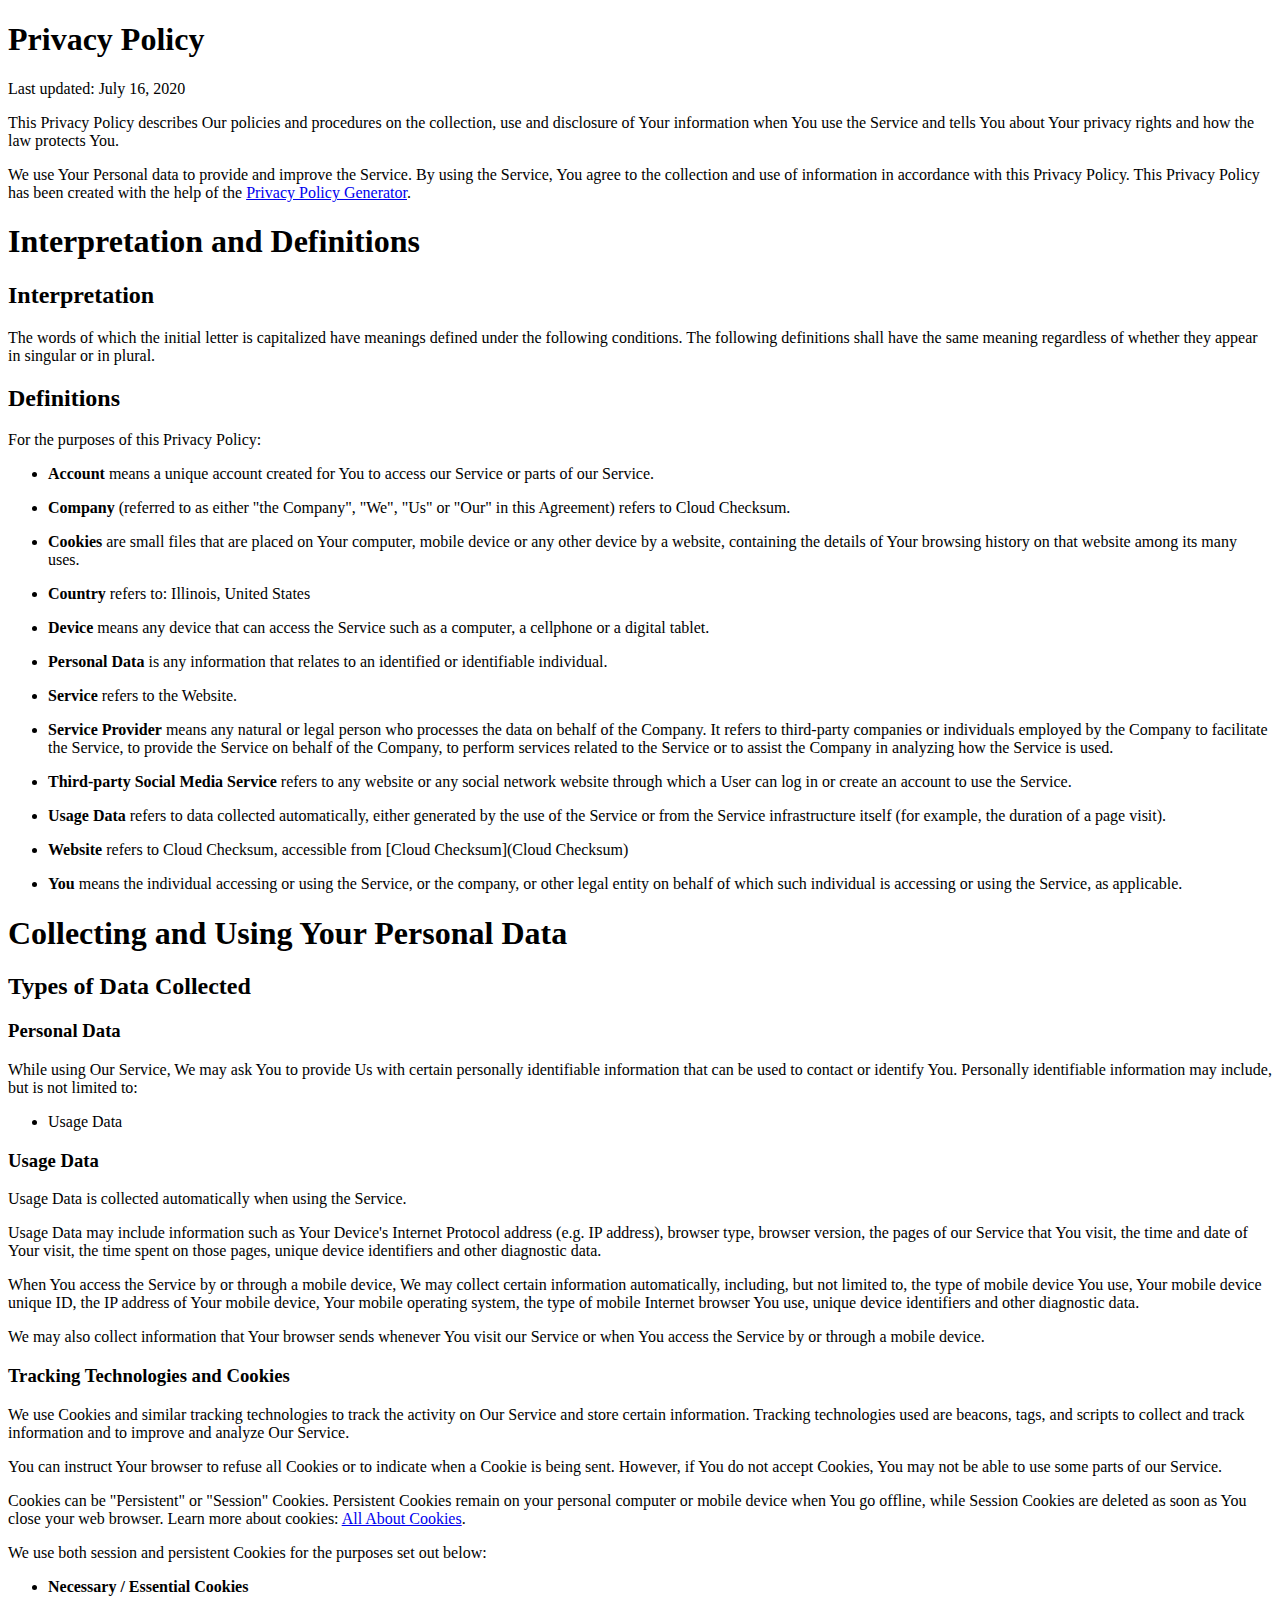
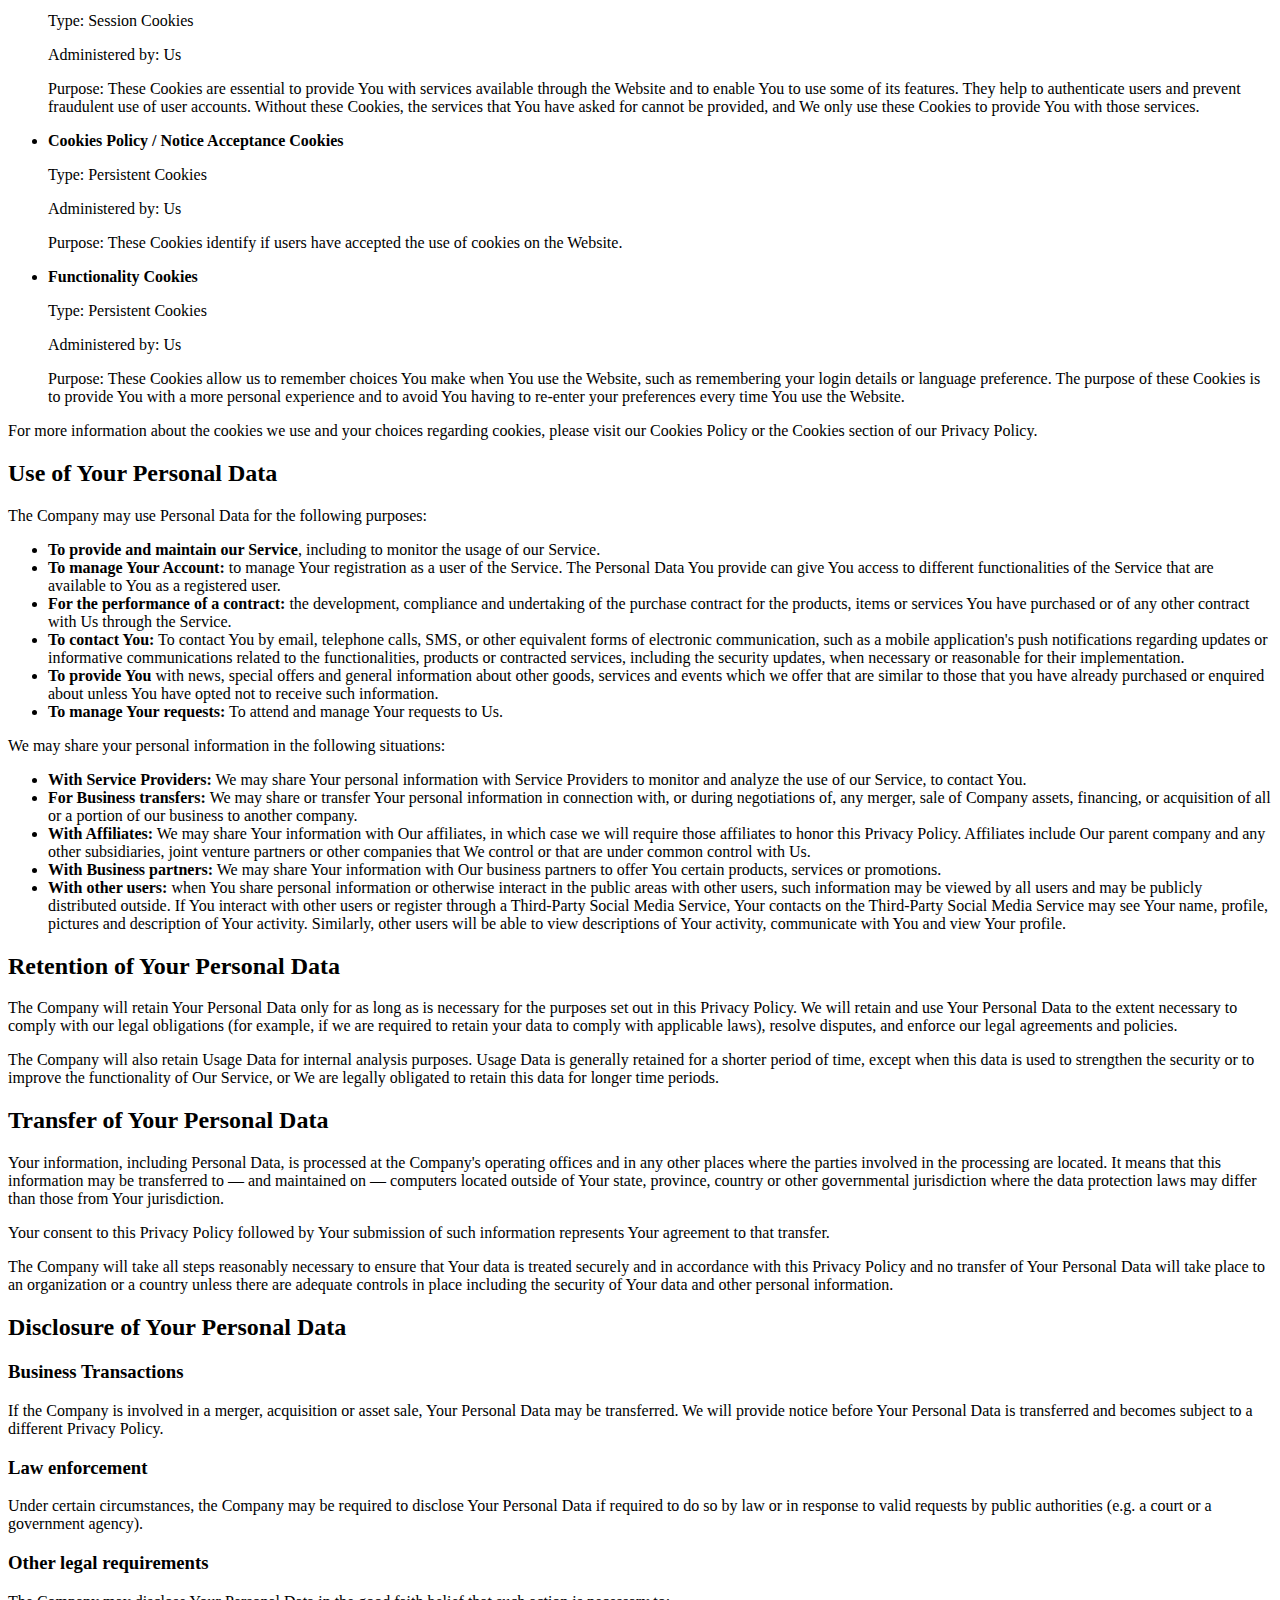
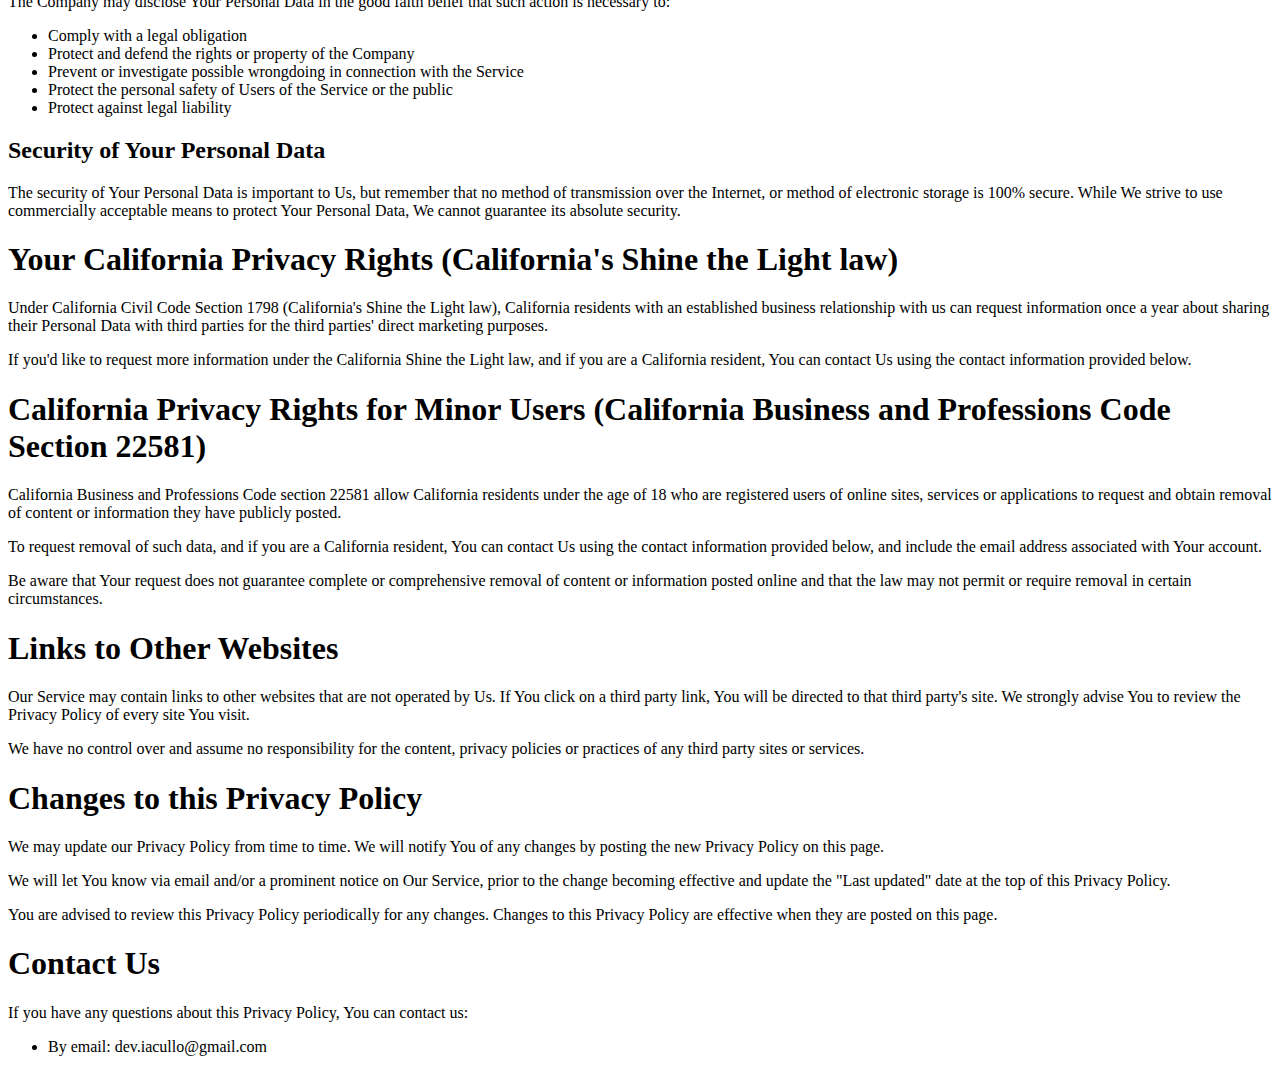
<file: docs/privacy-policy.html>
<!doctype html>
<html lang="en">

<head>
  <meta charset="utf-8">
  <title>Privacy Policy - Cloud Checksum</title>
  <meta name="viewport" content="width=device-width, initial-scale=1">

  <link rel="apple-touch-icon" sizes="180x180" href="./images/icons/apple-touch-icon.png">
  <link rel="icon" type="image/png" sizes="32x32" href="./images/icons/favicon-32x32.png">
  <link rel="icon" type="image/png" sizes="16x16" href="./images/icons/favicon-16x16.png">
  <link rel="manifest" href="./site.webmanifest">
  <link rel="mask-icon" href="./images/icons/safari-pinned-tab.svg" color="#006297">
  <link rel="shortcut icon" href="./images/icons/favicon.ico">
  <meta name="msapplication-TileColor" content="#006297">
  <meta name="msapplication-config" content="./browserconfig.xml">
  <meta name="theme-color" content="#ffffff">
</head>

<body>
  <h1>Privacy Policy</h1>
  <p>Last updated: July 16, 2020</p>
  <p>This Privacy Policy describes Our policies and procedures on the collection, use and disclosure of Your information when You use the Service and tells You about Your privacy rights and how the law protects You.</p>
  <p>We use Your Personal data to provide and improve the Service. By using the Service, You agree to the collection and use of information in accordance with this Privacy Policy. This Privacy Policy has been created with the help of the <a href="https://www.termsfeed.com/privacy-policy-generator/" target="_blank">Privacy Policy Generator</a>.</p>
  <h1>Interpretation and Definitions</h1>
  <h2>Interpretation</h2>
  <p>The words of which the initial letter is capitalized have meanings defined under the following conditions. The following definitions shall have the same meaning regardless of whether they appear in singular or in plural.</p>
  <h2>Definitions</h2>
  <p>For the purposes of this Privacy Policy:</p>
  <ul>
    <li><p><strong>Account</strong> means a unique account created for You to access our Service or parts of our Service.</p></li>
    <li><p><strong>Company</strong> (referred to as either &quot;the Company&quot;, &quot;We&quot;, &quot;Us&quot; or &quot;Our&quot; in this Agreement) refers to Cloud Checksum.</p></li>
    <li><p><strong>Cookies</strong> are small files that are placed on Your computer, mobile device or any other device by a website, containing the details of Your browsing history on that website among its many uses.</p></li>
    <li><p><strong>Country</strong> refers to: Illinois,  United States</p></li>
    <li><p><strong>Device</strong> means any device that can access the Service such as a computer, a cellphone or a digital tablet.</p></li>
    <li><p><strong>Personal Data</strong> is any information that relates to an identified or identifiable individual.</p></li>
    <li><p><strong>Service</strong> refers to the Website.</p></li>
    <li><p><strong>Service Provider</strong> means any natural or legal person who processes the data on behalf of the Company. It refers to third-party companies or individuals employed by the Company to facilitate the Service, to provide the Service on behalf of the Company, to perform services related to the Service or to assist the Company in analyzing how the Service is used.</p></li>
    <li><p><strong>Third-party Social Media Service</strong> refers to any website or any social network website through which a User can log in or create an account to use the Service.</p></li>
    <li><p><strong>Usage Data</strong> refers to data collected automatically, either generated by the use of the Service or from the Service infrastructure itself (for example, the duration of a page visit).</p></li>
    <li><p><strong>Website</strong> refers to Cloud Checksum, accessible from [Cloud Checksum](Cloud Checksum)</p></li>
    <li><p><strong>You</strong> means the individual accessing or using the Service, or the company, or other legal entity on behalf of which such individual is accessing or using the Service, as applicable.</p></li>
  </ul>
  <h1>Collecting and Using Your Personal Data</h1>
  <h2>Types of Data Collected</h2>
  <h3>Personal Data</h3>
  <p>While using Our Service, We may ask You to provide Us with certain personally identifiable information that can be used to contact or identify You. Personally identifiable information may include, but is not limited to:</p>
  <ul>
    <li>Usage Data</li>
  </ul>
  <h3>Usage Data</h3>
  <p>Usage Data is collected automatically when using the Service.</p>
  <p>Usage Data may include information such as Your Device's Internet Protocol address (e.g. IP address), browser type, browser version, the pages of our Service that You visit, the time and date of Your visit, the time spent on those pages, unique device identifiers and other diagnostic data.</p>
  <p>When You access the Service by or through a mobile device, We may collect certain information automatically, including, but not limited to, the type of mobile device You use, Your mobile device unique ID, the IP address of Your mobile device, Your mobile operating system, the type of mobile Internet browser You use, unique device identifiers and other diagnostic data.</p>
  <p>We may also collect information that Your browser sends whenever You visit our Service or when You access the Service by or through a mobile device.</p>
  <h3>Tracking Technologies and Cookies</h3>
  <p>We use Cookies and similar tracking technologies to track the activity on Our Service and store certain information. Tracking technologies used are beacons, tags, and scripts to collect and track information and to improve and analyze Our Service.</p>
  <p>You can instruct Your browser to refuse all Cookies or to indicate when a Cookie is being sent. However, if You do not accept Cookies, You may not be able to use some parts of our Service.</p>
  <p>Cookies can be &quot;Persistent&quot; or &quot;Session&quot; Cookies. Persistent Cookies remain on your personal computer or mobile device when You go offline, while Session Cookies are deleted as soon as You close your web browser. Learn more about cookies: <a href="https://www.termsfeed.com/blog/cookies/" target="_blank">All About Cookies</a>.</p>
  <p>We use both session and persistent Cookies for the purposes set out below:</p>
  <ul>
    <li>
      <p><strong>Necessary / Essential Cookies</strong></p>
      <p>Type: Session Cookies</p>
      <p>Administered by: Us</p>
      <p>Purpose: These Cookies are essential to provide You with services available through the Website and to enable You to use some of its features. They help to authenticate users and prevent fraudulent use of user accounts. Without these Cookies, the services that You have asked for cannot be provided, and We only use these Cookies to provide You with those services.</p>
    </li>
    <li>
      <p><strong>Cookies Policy / Notice Acceptance Cookies</strong></p>
      <p>Type: Persistent Cookies</p>
      <p>Administered by: Us</p>
      <p>Purpose: These Cookies identify if users have accepted the use of cookies on the Website.</p>
    </li>
    <li>
      <p><strong>Functionality Cookies</strong></p>
      <p>Type: Persistent Cookies</p>
      <p>Administered by: Us</p>
      <p>Purpose: These Cookies allow us to remember choices You make when You use the Website, such as remembering your login details or language preference. The purpose of these Cookies is to provide You with a more personal experience and to avoid You having to re-enter your preferences every time You use the Website.</p>
    </li>
  </ul>
  <p>For more information about the cookies we use and your choices regarding cookies, please visit our Cookies Policy or the Cookies section of our Privacy Policy.</p>
  <h2>Use of Your Personal Data</h2>
  <p>The Company may use Personal Data for the following purposes:</p>
  <ul>
    <li><strong>To provide and maintain our Service</strong>, including to monitor the usage of our Service.</li>
    <li><strong>To manage Your Account:</strong> to manage Your registration as a user of the Service. The Personal Data You provide can give You access to different functionalities of the Service that are available to You as a registered user.</li>
    <li><strong>For the performance of a contract:</strong> the development, compliance and undertaking of the purchase contract for the products, items or services You have purchased or of any other contract with Us through the Service.</li>
    <li><strong>To contact You:</strong> To contact You by email, telephone calls, SMS, or other equivalent forms of electronic communication, such as a mobile application's push notifications regarding updates or informative communications related to the functionalities, products or contracted services, including the security updates, when necessary or reasonable for their implementation.</li>
    <li><strong>To provide You</strong> with news, special offers and general information about other goods, services and events which we offer that are similar to those that you have already purchased or enquired about unless You have opted not to receive such information.</li>
    <li><strong>To manage Your requests:</strong> To attend and manage Your requests to Us.</li>
  </ul>
  <p>We may share your personal information in the following situations:</p>
  <ul>
    <li><strong>With Service Providers:</strong> We may share Your personal information with Service Providers to monitor and analyze the use of our Service,  to contact You.</li>
    <li><strong>For Business transfers:</strong> We may share or transfer Your personal information in connection with, or during negotiations of, any merger, sale of Company assets, financing, or acquisition of all or a portion of our business to another company.</li>
    <li><strong>With Affiliates:</strong> We may share Your information with Our affiliates, in which case we will require those affiliates to honor this Privacy Policy. Affiliates include Our parent company and any other subsidiaries, joint venture partners or other companies that We control or that are under common control with Us.</li>
    <li><strong>With Business partners:</strong> We may share Your information with Our business partners to offer You certain products, services or promotions.</li>
    <li><strong>With other users:</strong> when You share personal information or otherwise interact in the public areas with other users, such information may be viewed by all users and may be publicly distributed outside. If You interact with other users or register through a Third-Party Social Media Service, Your contacts on the Third-Party Social Media Service may see Your name, profile, pictures and description of Your activity. Similarly, other users will be able to view descriptions of Your activity, communicate with You and view Your profile.</li>
  </ul>
  <h2>Retention of Your Personal Data</h2>
  <p>The Company will retain Your Personal Data only for as long as is necessary for the purposes set out in this Privacy Policy. We will retain and use Your Personal Data to the extent necessary to comply with our legal obligations (for example, if we are required to retain your data to comply with applicable laws), resolve disputes, and enforce our legal agreements and policies.</p>
  <p>The Company will also retain Usage Data for internal analysis purposes. Usage Data is generally retained for a shorter period of time, except when this data is used to strengthen the security or to improve the functionality of Our Service, or We are legally obligated to retain this data for longer time periods.</p>
  <h2>Transfer of Your Personal Data</h2>
  <p>Your information, including Personal Data, is processed at the Company's operating offices and in any other places where the parties involved in the processing are located. It means that this information may be transferred to — and maintained on — computers located outside of Your state, province, country or other governmental jurisdiction where the data protection laws may differ than those from Your jurisdiction.</p>
  <p>Your consent to this Privacy Policy followed by Your submission of such information represents Your agreement to that transfer.</p>
  <p>The Company will take all steps reasonably necessary to ensure that Your data is treated securely and in accordance with this Privacy Policy and no transfer of Your Personal Data will take place to an organization or a country unless there are adequate controls in place including the security of Your data and other personal information.</p>
  <h2>Disclosure of Your Personal Data</h2>
  <h3>Business Transactions</h3>
  <p>If the Company is involved in a merger, acquisition or asset sale, Your Personal Data may be transferred. We will provide notice before Your Personal Data is transferred and becomes subject to a different Privacy Policy.</p>
  <h3>Law enforcement</h3>
  <p>Under certain circumstances, the Company may be required to disclose Your Personal Data if required to do so by law or in response to valid requests by public authorities (e.g. a court or a government agency).</p>
  <h3>Other legal requirements</h3>
  <p>The Company may disclose Your Personal Data in the good faith belief that such action is necessary to:</p>
  <ul>
    <li>Comply with a legal obligation</li>
    <li>Protect and defend the rights or property of the Company</li>
    <li>Prevent or investigate possible wrongdoing in connection with the Service</li>
    <li>Protect the personal safety of Users of the Service or the public</li>
    <li>Protect against legal liability</li>
  </ul>
  <h2>Security of Your Personal Data</h2>
  <p>The security of Your Personal Data is important to Us, but remember that no method of transmission over the Internet, or method of electronic storage is 100% secure. While We strive to use commercially acceptable means to protect Your Personal Data, We cannot guarantee its absolute security.</p>
  <h1>Your California Privacy Rights (California's Shine the Light law)</h1>
  <p>Under California Civil Code Section 1798 (California's Shine the Light law), California residents with an established business relationship with us can request information once a year about sharing their Personal Data with third parties for the third parties' direct marketing purposes.</p>
  <p>If you'd like to request more information under the California Shine the Light law, and if you are a California resident, You can contact Us using the contact information provided below.</p>
  <h1>California Privacy Rights for Minor Users (California Business and Professions Code Section 22581)</h1>
  <p>California Business and Professions Code section 22581 allow California residents under the age of 18 who are registered users of online sites, services or applications to request and obtain removal of content or information they have publicly posted.</p>
  <p>To request removal of such data, and if you are a California resident, You can contact Us using the contact information provided below, and include the email address associated with Your account.</p>
  <p>Be aware that Your request does not guarantee complete or comprehensive removal of content or information posted online and that the law may not permit or require removal in certain circumstances.</p>
  <h1>Links to Other Websites</h1>
  <p>Our Service may contain links to other websites that are not operated by Us. If You click on a third party link, You will be directed to that third party's site. We strongly advise You to review the Privacy Policy of every site You visit.</p>
  <p>We have no control over and assume no responsibility for the content, privacy policies or practices of any third party sites or services.</p>
  <h1>Changes to this Privacy Policy</h1>
  <p>We may update our Privacy Policy from time to time. We will notify You of any changes by posting the new Privacy Policy on this page.</p>
  <p>We will let You know via email and/or a prominent notice on Our Service, prior to the change becoming effective and update the &quot;Last updated&quot; date at the top of this Privacy Policy.</p>
  <p>You are advised to review this Privacy Policy periodically for any changes. Changes to this Privacy Policy are effective when they are posted on this page.</p>
  <h1>Contact Us</h1>
  <p>If you have any questions about this Privacy Policy, You can contact us:</p>
  <ul>
    <li>By email: dev.iacullo@gmail.com</li>
  </ul>
</body>

</html>
</file>
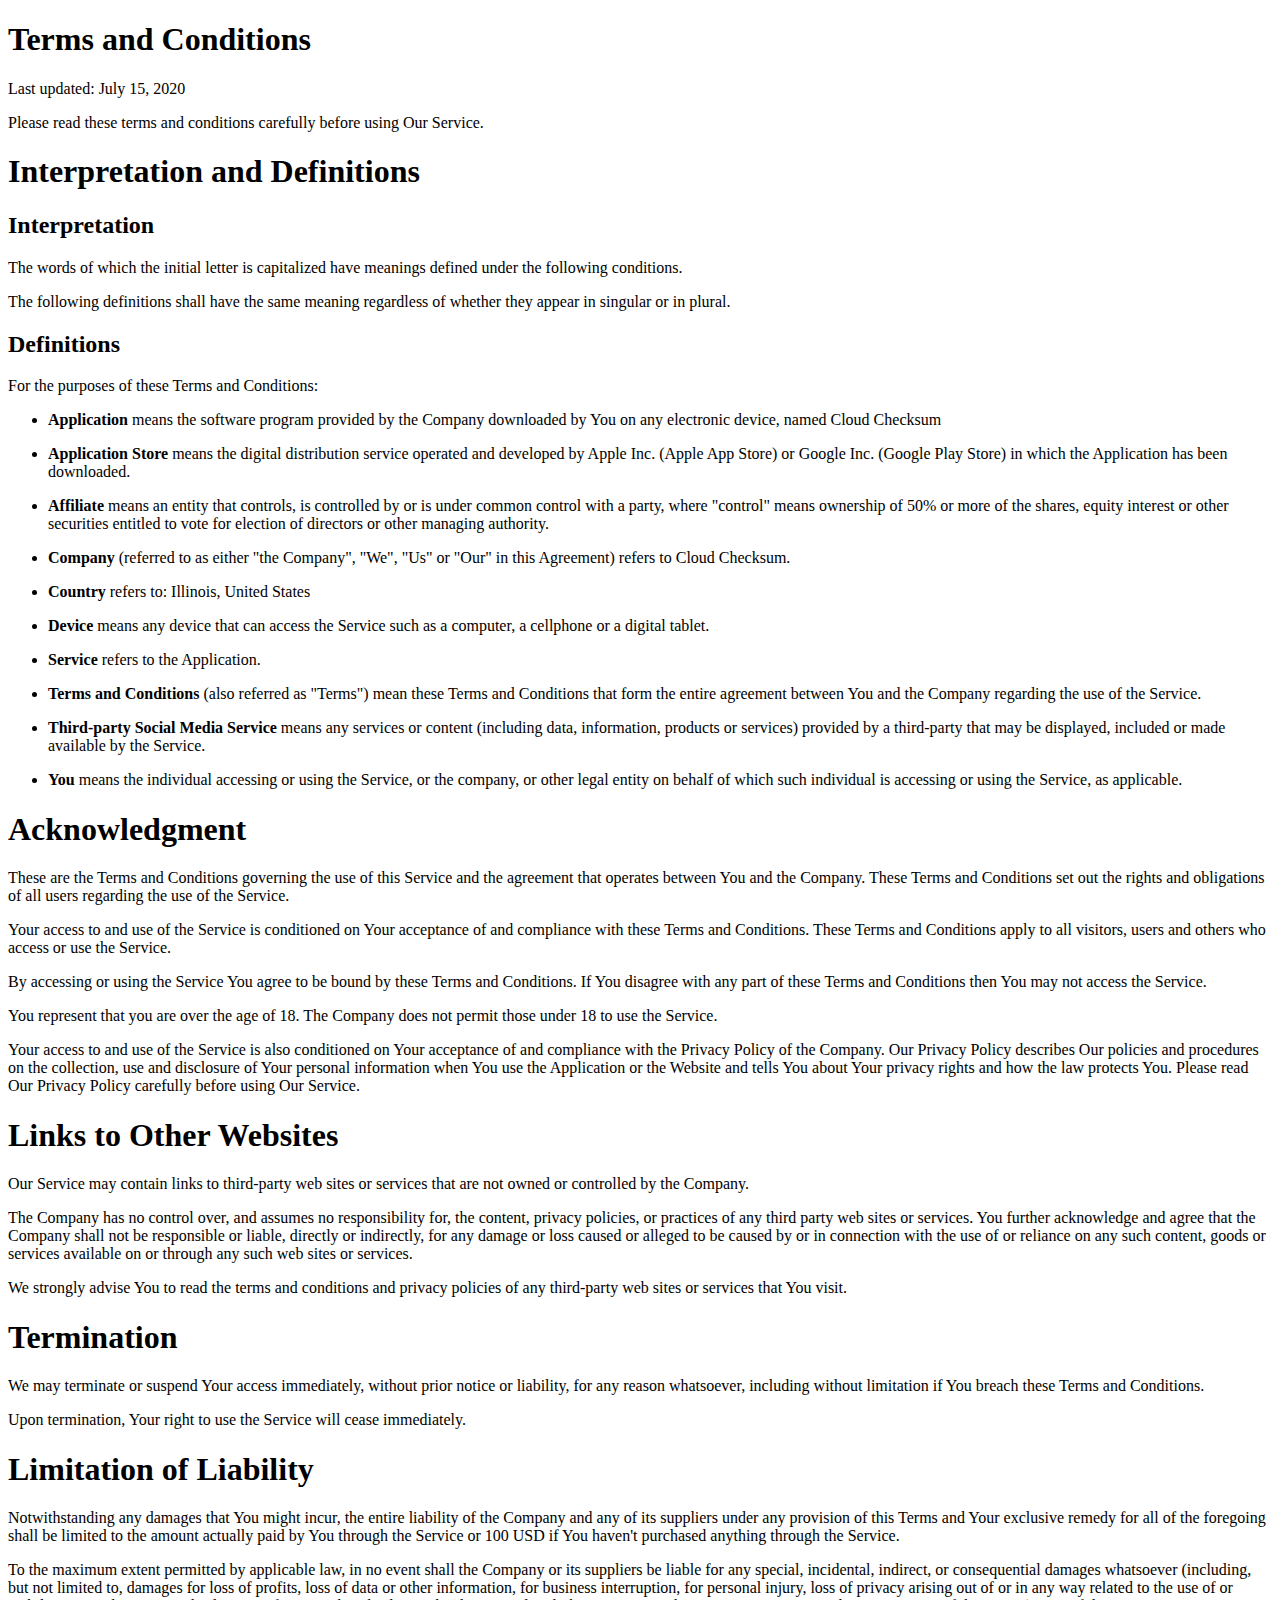
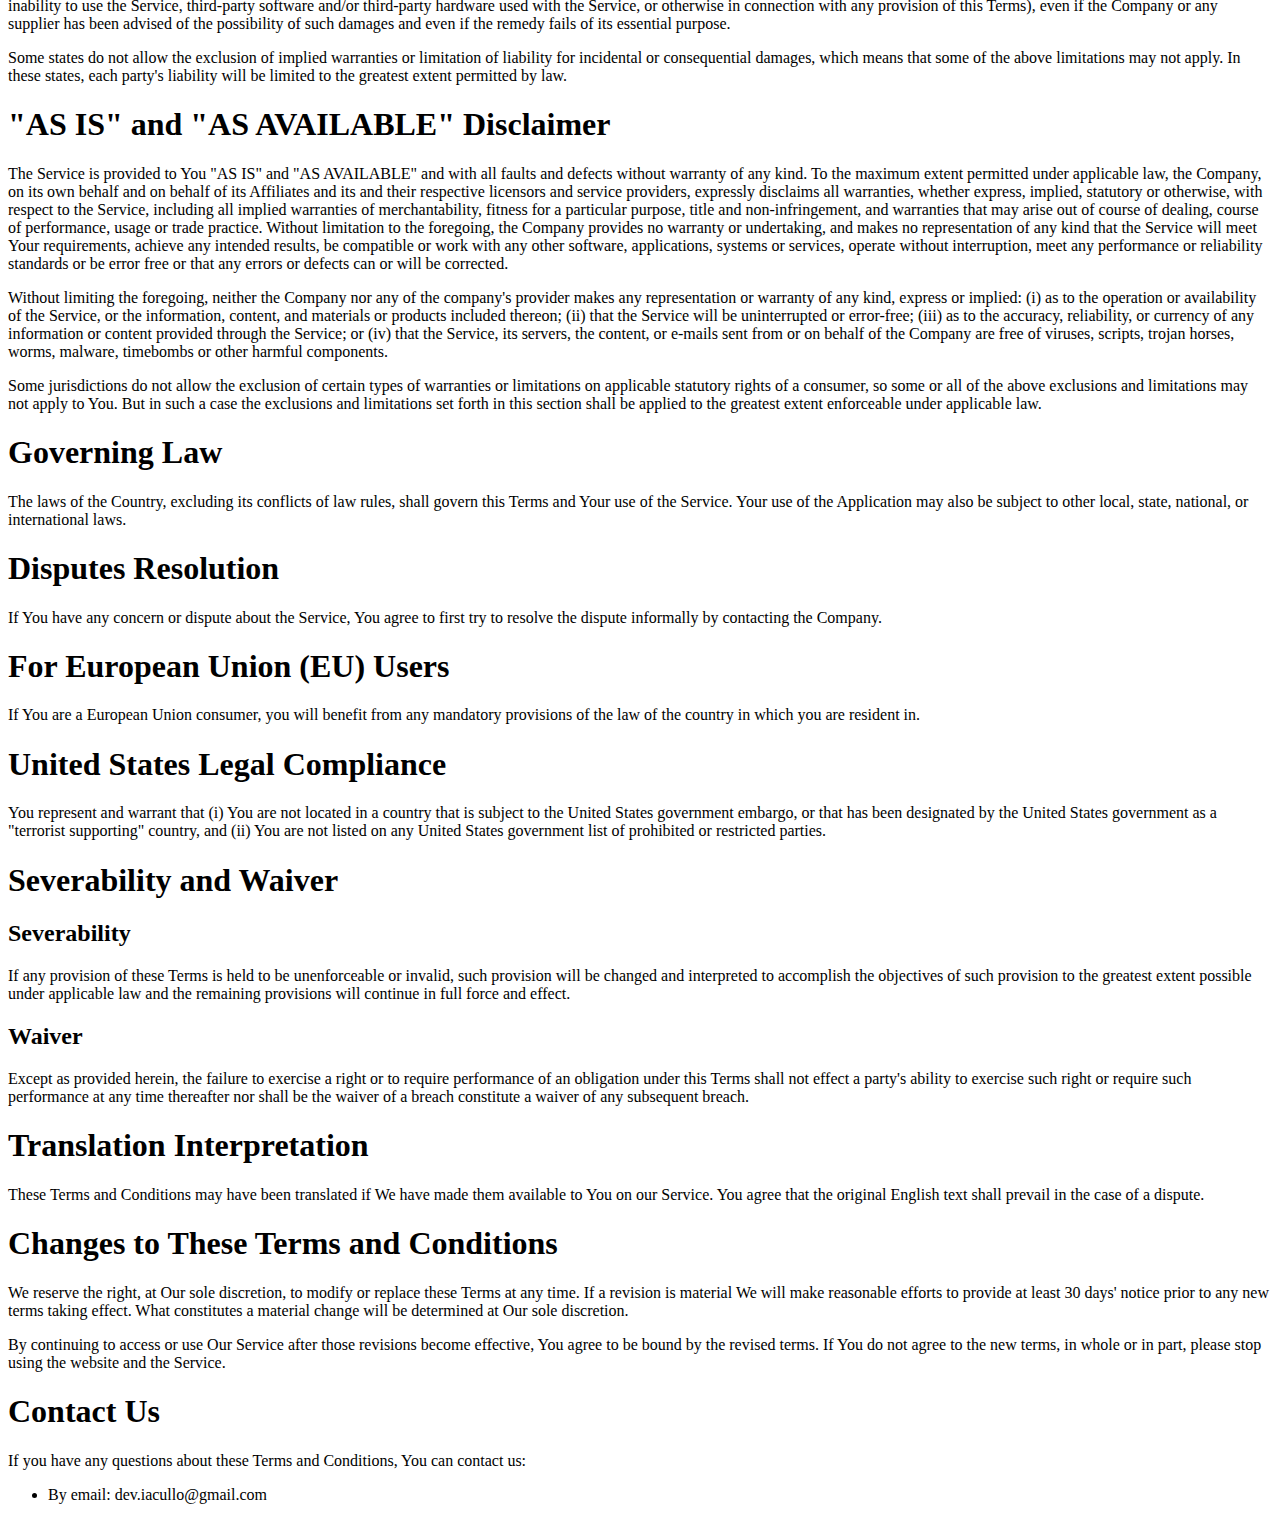
<file: docs/terms.html>
<!doctype html>
<html lang="en">

<head>
  <meta charset="utf-8">
  <title>Terms of Service - Cloud Checksum</title>
  <meta name="viewport" content="width=device-width, initial-scale=1">

  <link rel="apple-touch-icon" sizes="180x180" href="./images/icons/apple-touch-icon.png">
  <link rel="icon" type="image/png" sizes="32x32" href="./images/icons/favicon-32x32.png">
  <link rel="icon" type="image/png" sizes="16x16" href="./images/icons/favicon-16x16.png">
  <link rel="manifest" href="./site.webmanifest">
  <link rel="mask-icon" href="./images/icons/safari-pinned-tab.svg" color="#006297">
  <link rel="shortcut icon" href="./images/icons/favicon.ico">
  <meta name="msapplication-TileColor" content="#006297">
  <meta name="msapplication-config" content="./browserconfig.xml">
  <meta name="theme-color" content="#ffffff">
</head>

<body>
  <h1>Terms and Conditions</h1>
  <p>Last updated: July 15, 2020</p>
  <p>Please read these terms and conditions carefully before using Our Service.</p>
  <h1>Interpretation and Definitions</h1>
  <h2>Interpretation</h2>
  <p>The words of which the initial letter is capitalized have meanings defined under the following conditions.</p>
  <p>The following definitions shall have the same meaning regardless of whether they appear in singular or in plural.</p>
  <h2>Definitions</h2>
  <p>For the purposes of these Terms and Conditions:</p>
  <ul>
    <li><p><strong>Application</strong> means the software program provided by the Company downloaded by You on any electronic device, named Cloud Checksum</p></li>
    <li><p><strong>Application Store</strong> means the digital distribution service operated and developed by Apple Inc. (Apple App Store) or Google Inc. (Google Play Store) in which the Application has been downloaded.</p></li>
    <li><p><strong>Affiliate</strong> means an entity that controls, is controlled by or is under common control with a party, where &quot;control&quot; means ownership of 50% or more of the shares, equity interest or other securities entitled to vote for election of directors or other managing authority.</p></li>
    <li><p><strong>Company</strong> (referred to as either &quot;the Company&quot;, &quot;We&quot;, &quot;Us&quot; or &quot;Our&quot; in this Agreement) refers to Cloud Checksum.</p></li>
    <li><p><strong>Country</strong> refers to: Illinois,  United States</p></li>
    <li><p><strong>Device</strong> means any device that can access the Service such as a computer, a cellphone or a digital tablet.</p></li>
    <li><p><strong>Service</strong> refers to the Application.</p></li>
    <li><p><strong>Terms and Conditions</strong> (also referred as &quot;Terms&quot;) mean these Terms and Conditions that form the entire agreement between You and the Company regarding the use of the Service.</p></li>
    <li><p><strong>Third-party Social Media Service</strong> means any services or content (including data, information, products or services) provided by a third-party that may be displayed, included or made available by the Service.</p></li>
    <li><p><strong>You</strong> means the individual accessing or using the Service, or the company, or other legal entity on behalf of which such individual is accessing or using the Service, as applicable.</p></li>
  </ul>
  <h1>Acknowledgment</h1>
  <p>These are the Terms and Conditions governing the use of this Service and the agreement that operates between You and the Company. These Terms and Conditions set out the rights and obligations of all users regarding the use of the Service.</p>
  <p>Your access to and use of the Service is conditioned on Your acceptance of and compliance with these Terms and Conditions. These Terms and Conditions apply to all visitors, users and others who access or use the Service.</p>
  <p>By accessing or using the Service You agree to be bound by these Terms and Conditions. If You disagree with any part of these Terms and Conditions then You may not access the Service.</p>
  <p>You represent that you are over the age of 18. The Company does not permit those under 18 to use the Service.</p>
  <p>Your access to and use of the Service is also conditioned on Your acceptance of and compliance with the Privacy Policy of the Company. Our Privacy Policy describes Our policies and procedures on the collection, use and disclosure of Your personal information when You use the Application or the Website and tells You about Your privacy rights and how the law protects You. Please read Our Privacy Policy carefully before using Our Service.</p>
  <h1>Links to Other Websites</h1>
  <p>Our Service may contain links to third-party web sites or services that are not owned or controlled by the Company.</p>
  <p>The Company has no control over, and assumes no responsibility for, the content, privacy policies, or practices of any third party web sites or services. You further acknowledge and agree that the Company shall not be responsible or liable, directly or indirectly, for any damage or loss caused or alleged to be caused by or in connection with the use of or reliance on any such content, goods or services available on or through any such web sites or services.</p>
  <p>We strongly advise You to read the terms and conditions and privacy policies of any third-party web sites or services that You visit.</p>
  <h1>Termination</h1>
  <p>We may terminate or suspend Your access immediately, without prior notice or liability, for any reason whatsoever, including without limitation if You breach these Terms and Conditions.</p>
  <p>Upon termination, Your right to use the Service will cease immediately.</p>
  <h1>Limitation of Liability</h1>
  <p>Notwithstanding any damages that You might incur, the entire liability of the Company and any of its suppliers under any provision of this Terms and Your exclusive remedy for all of the foregoing shall be limited to the amount actually paid by You through the Service or 100 USD if You haven't purchased anything through the Service.</p>
  <p>To the maximum extent permitted by applicable law, in no event shall the Company or its suppliers be liable for any special, incidental, indirect, or consequential damages whatsoever (including, but not limited to, damages for loss of profits, loss of data or other information, for business interruption, for personal injury, loss of privacy arising out of or in any way related to the use of or inability to use the Service, third-party software and/or third-party hardware used with the Service, or otherwise in connection with any provision of this Terms), even if the Company or any supplier has been advised of the possibility of such damages and even if the remedy fails of its essential purpose.</p>
  <p>Some states do not allow the exclusion of implied warranties or limitation of liability for incidental or consequential damages, which means that some of the above limitations may not apply. In these states, each party's liability will be limited to the greatest extent permitted by law.</p>
  <h1>&quot;AS IS&quot; and &quot;AS AVAILABLE&quot; Disclaimer</h1>
  <p>The Service is provided to You &quot;AS IS&quot; and &quot;AS AVAILABLE&quot; and with all faults and defects without warranty of any kind. To the maximum extent permitted under applicable law, the Company, on its own behalf and on behalf of its Affiliates and its and their respective licensors and service providers, expressly disclaims all warranties, whether express, implied, statutory or otherwise, with respect to the Service, including all implied warranties of merchantability, fitness for a particular purpose, title and non-infringement, and warranties that may arise out of course of dealing, course of performance, usage or trade practice. Without limitation to the foregoing, the Company provides no warranty or undertaking, and makes no representation of any kind that the Service will meet Your requirements, achieve any intended results, be compatible or work with any other software, applications, systems or services, operate without interruption, meet any performance or reliability standards or be error free or that any errors or defects can or will be corrected.</p>
  <p>Without limiting the foregoing, neither the Company nor any of the company's provider makes any representation or warranty of any kind, express or implied: (i) as to the operation or availability of the Service, or the information, content, and materials or products included thereon; (ii) that the Service will be uninterrupted or error-free; (iii) as to the accuracy, reliability, or currency of any information or content provided through the Service; or (iv) that the Service, its servers, the content, or e-mails sent from or on behalf of the Company are free of viruses, scripts, trojan horses, worms, malware, timebombs or other harmful components.</p>
  <p>Some jurisdictions do not allow the exclusion of certain types of warranties or limitations on applicable statutory rights of a consumer, so some or all of the above exclusions and limitations may not apply to You. But in such a case the exclusions and limitations set forth in this section shall be applied to the greatest extent enforceable under applicable law.</p>
  <h1>Governing Law</h1>
  <p>The laws of the Country, excluding its conflicts of law rules, shall govern this Terms and Your use of the Service. Your use of the Application may also be subject to other local, state, national, or international laws.</p>
  <h1>Disputes Resolution</h1>
  <p>If You have any concern or dispute about the Service, You agree to first try to resolve the dispute informally by contacting the Company.</p>
  <h1>For European Union (EU) Users</h1>
  <p>If You are a European Union consumer, you will benefit from any mandatory provisions of the law of the country in which you are resident in.</p>
  <h1>United States Legal Compliance</h1>
  <p>You represent and warrant that (i) You are not located in a country that is subject to the United States government embargo, or that has been designated by the United States government as a &quot;terrorist supporting&quot; country, and (ii) You are not listed on any United States government list of prohibited or restricted parties.</p>
  <h1>Severability and Waiver</h1>
  <h2>Severability</h2>
  <p>If any provision of these Terms is held to be unenforceable or invalid, such provision will be changed and interpreted to accomplish the objectives of such provision to the greatest extent possible under applicable law and the remaining provisions will continue in full force and effect.</p>
  <h2>Waiver</h2>
  <p>Except as provided herein, the failure to exercise a right or to require performance of an obligation under this Terms shall not effect a party's ability to exercise such right or require such performance at any time thereafter nor shall be the waiver of a breach constitute a waiver of any subsequent breach.</p>
  <h1>Translation Interpretation</h1>
  <p>These Terms and Conditions may have been translated if We have made them available to You on our Service.
  You agree that the original English text shall prevail in the case of a dispute.</p>
  <h1>Changes to These Terms and Conditions</h1>
  <p>We reserve the right, at Our sole discretion, to modify or replace these Terms at any time. If a revision is material We will make reasonable efforts to provide at least 30 days' notice prior to any new terms taking effect. What constitutes a material change will be determined at Our sole discretion.</p>
  <p>By continuing to access or use Our Service after those revisions become effective, You agree to be bound by the revised terms. If You do not agree to the new terms, in whole or in part, please stop using the website and the Service.</p>
  <h1>Contact Us</h1>
  <p>If you have any questions about these Terms and Conditions, You can contact us:</p>
  <ul>
    <li>By email: dev.iacullo@gmail.com</li>
  </ul>
</body>

</html>
</file>
